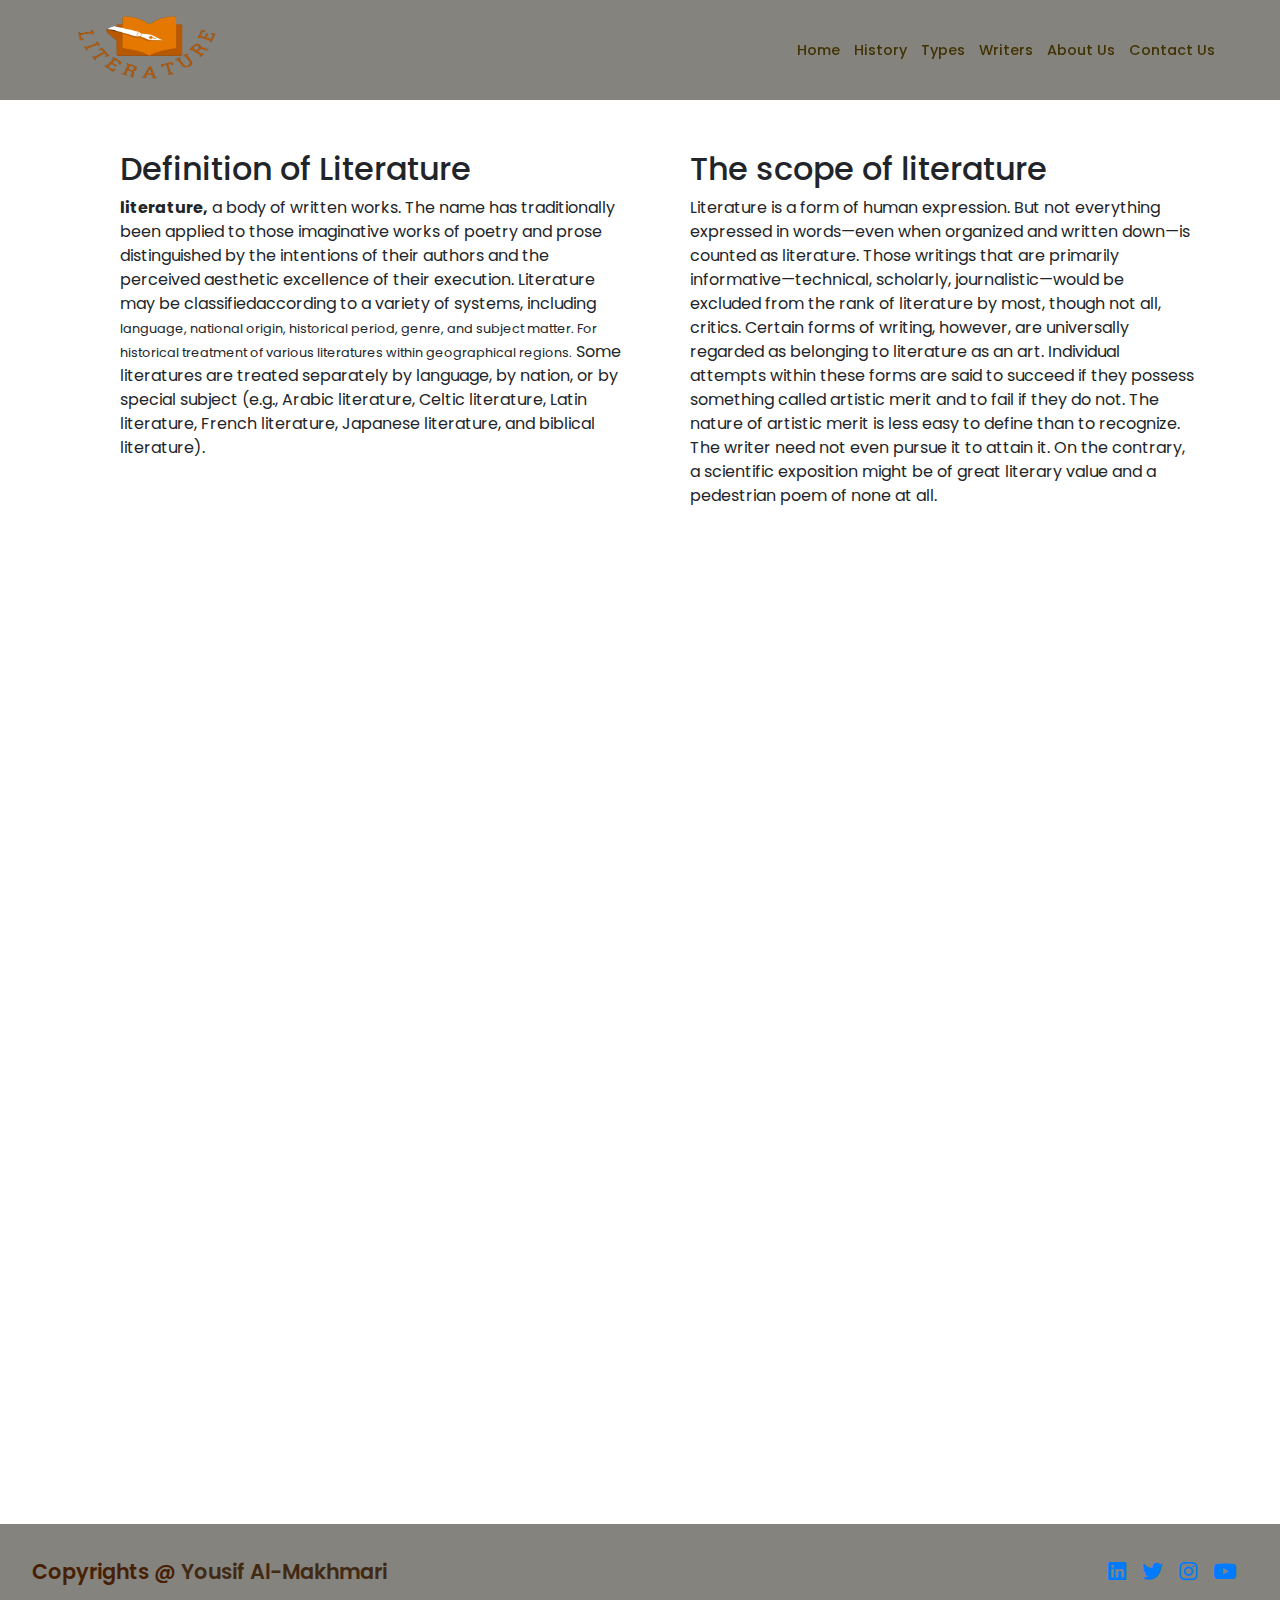
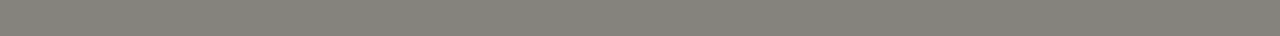
<file: index.html>
<!DOCTYPE html>
<html lang="en">
<head>
    <meta charset="UTF-8">
    <meta name="viewport" content="width=device-width, initial-scale=1.0">
    <link rel="stylesheet" href="css/bootstrap.css">
    <link rel="stylesheet" href="https://cdnjs.cloudflare.com/ajax/libs/font-awesome/5.15.4/css/all.min.css">
    <link rel="stylesheet" href="style.css">
    <title>Literature</title>
    <style>
        

        #main .row {
            padding-bottom: 100px;
        }

        #main .row .col-6 {
            padding-left: 50px;
        }
    </style>
</head>
<body>
    <header>
        <a href="#" class="logo"> <img src="images/theLogo.png" alt="logo of website"> </a>
        <nav class="navigation">
            <a href="index.html">Home</a>
            <a href="history.html">History</a>
            <a href="types.html">Types</a>
            <a href="writers.html">Writers</a>
            <a href="about-us.html">About Us</a>
            <a href="contact.html">Contact Us</a>
        </nav>
    </header>

    <section id="main" class="container">
        <div class="row">
            <div class="col-6">
                <h2>Definition of Literature </h2>
                <p>
                    <strong>literature,</strong> a body of written works. The name has traditionally been applied to those
                     imaginative works of poetry and prose distinguished by the intentions of their authors and the perceived
                     aesthetic excellence of their execution. Literature may be classifiedaccording to a 
                     variety of systems, including <small> language, national origin, historical period, genre, and subject matter. 
                     For historical treatment of various literatures within geographical regions.</small> Some literatures are 
                     treated separately by language, by nation, or by special subject (e.g., Arabic literature, 
                     Celtic literature, Latin literature, French literature, Japanese literature, and biblical literature).
                </p>
            </div>
            <div class="col-6">
                <h2>The scope of literature</h2>
                <p>
                    Literature is a form of human expression. But not everything expressed in words—even when organized and 
                    written down—is counted as literature. Those writings that are primarily informative—technical, scholarly, 
                    journalistic—would be excluded from the rank of literature by most, though not all, critics. Certain forms 
                    of writing, however, are universally regarded as belonging to literature as an art. Individual attempts 
                    within these forms are said to succeed if they possess something called artistic merit and to fail if they 
                    do not. The nature of artistic merit is less easy to define than to recognize. The writer need not even 
                    pursue it to attain it. On the contrary, 
                    a scientific exposition might be of great literary value and a pedestrian poem of none at all.
                </p>
            </div>
        </div>

        <div class="row">
            <div class="col-12">
                <iframe width="1154" height="643" src="https://www.youtube.com/embed/BzQCxasdUvg" title="WHAT IS LITERATURE?" 
                frameborder="0" allow="accelerometer; autoplay; clipboard-write; encrypted-media; gyroscope; picture-in-picture; web-share" 
                allowfullscreen></iframe>
            </div>
        </div>
        
    </section>

    <footer class="footer">
        <p class="footer-title">Copyrights @ <span>Yousif Al-Makhmari</span></p>
        <div class="social-icons">
            <a href="#"><i class="fab fa-linkedin"></i></a>
            <a href="#"><i class="fab fa-twitter"></i></a>
            <a href="#"><i class="fab fa-instagram"></i></a>
            <a href="#"><i class="fab fa-youtube"></i></a>
        </div>
    </footer>


 <!-- <div class="container">
    <div class="row">
        <div class="col-12">
    <header >
        <div class="container">
            <div class="row">
                <div class="col-2"> <img src="theLogo.png" alt="logo"> </div>
                <div class="col-2"> <a href="#home">Home</a> </div>
                <div class="col-2"> <a href="#history">Books</a> </div>
                <div class="col-2"> <a href="#types">Authors</a> </div>
                <div class="col-2"> <a href="#writers">Contact</a> </div>
                <div class="col-2"> <a href="#contact">Contact</a> </div>
            </div>
        </div>
    </header>
</div>
</div>

    <section >
        <div class="container">
        <div class="row">
            <div class="col-6">
                <h2>Definition of Literature </h2>
                <p>
                    <strong>literature,</strong> a body of written works. The name has traditionally been applied to those
                     imaginative works of poetry and prose distinguished by the intentions of their authors and the perceived
                     aesthetic excellence of their execution. Literature may be classifiedaccording to a 
                     variety of systems, including <small> language, national origin, historical period, genre, and subject matter. 
                     For historical treatment of various literatures within geographical regions.</small> Some literatures are 
                     treated separately by language, by nation, or by special subject (e.g., Arabic literature, 
                     Celtic literature, Latin literature, French literature, Japanese literature, and biblical literature).
                </p>
            </div>
            <div class="col-6">
                <h2>The scope of literature</h2>
                <p>
                    Literature is a form of human expression. But not everything expressed in words—even when organized and 
                    written down—is counted as literature. Those writings that are primarily informative—technical, scholarly, 
                    journalistic—would be excluded from the rank of literature by most, though not all, critics. Certain forms 
                    of writing, however, are universally regarded as belonging to literature as an art. Individual attempts 
                    within these forms are said to succeed if they possess something called artistic merit and to fail if they 
                    do not. The nature of artistic merit is less easy to define than to recognize. The writer need not even 
                    pursue it to attain it. On the contrary, 
                    a scientific exposition might be of great literary value and a pedestrian poem of none at all.
                </p>
            </div>
        </div>
        <div class="row">
            <div class="col-12">
                <video src="https://youtu.be/BzQCxasdUvg" controls></video>
            </div>
        </div>
     </div>
    </section>

    <footer>
        <p>&copy; 2023 Literature World. All rights reserved.</p>
    </footer>
</div> -->

</body>
</html>
</file>
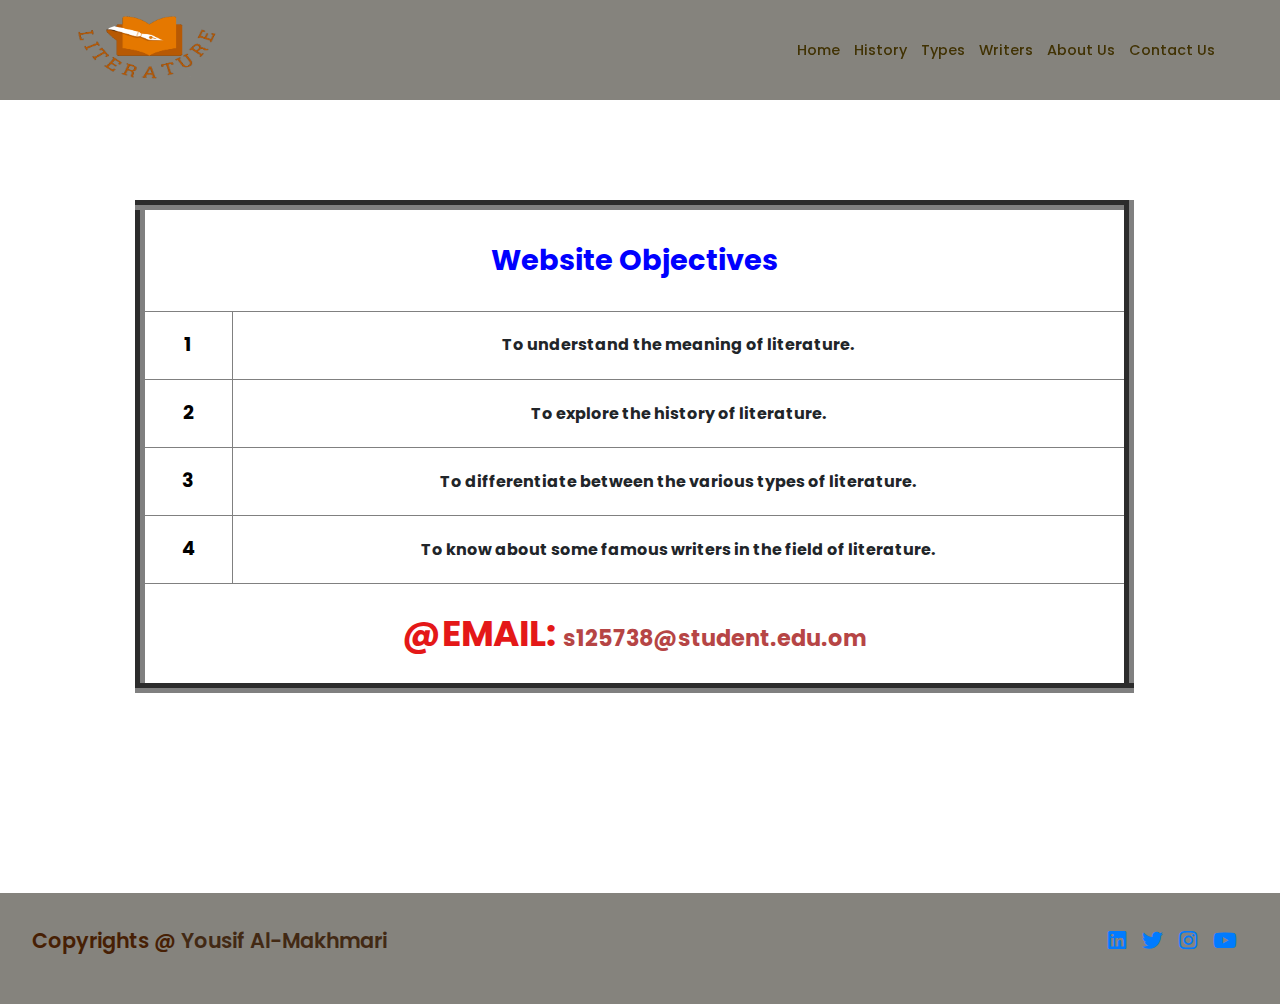
<file: about-us.html>
<!DOCTYPE html>
<html lang="en">
<head>
    <meta charset="UTF-8">
    <meta name="viewport" content="width=device-width, initial-scale=1.0">
    <link rel="stylesheet" href="css/bootstrap.css">
    <link rel="stylesheet" href="https://cdnjs.cloudflare.com/ajax/libs/font-awesome/5.15.4/css/all.min.css">
    <link rel="stylesheet" href="style.css">
    <title>Literature</title>
    <style type="text/css">
        table {
            width: 90%;
            margin: 50px;
        }

        td, th {
            padding: 1em;
        }

        td {
            font-size: 1.2em;
            font-weight: bold;
            color: rgb(0, 0, 0);
        }

        tbody {
            text-align: center;
        }

        tfoot {
            text-align: center;
            color: rgb(182, 69, 69);
            font-size: 1.4em;
        }
        tfoot span {
            padding-right: 0.8;
            color: rgb(228, 24, 24);
            font-size: 1.6em;
        }
    </style>
</head>
<body>
    <header>
        <a href="#" class="logo"> <img src="images/theLogo.png" alt="logo of website"> </a>
        <nav class="navigation">
            <a href="index.html">Home</a>
            <a href="history.html">History</a>
            <a href="types.html">Types</a>
            <a href="writers.html">Writers</a>
            <a href="about-us.html">About Us</a>
            <a href="contact.html">Contact Us</a>
        </nav>
    </header>

    <section class="container">
        <div class="row">
            <div class="col-12">
                <table border="10px">
                    
                    <thead style="text-align: center; font-size: 1.8em; color: blue;">
                        <th colspan="2">Website Objectives</th>
                    </thead>
                    <tbody>
                        <tr>
                            <td>1</td>
                            <th>To understand the meaning of literature.</th>
                        </tr>
                        <tr>
                            <td>2</td>
                            <th>To explore the history of literature.</th>
                        </tr>
                        <tr>
                            <td>3</td>
                            <th>To differentiate between the various types of literature.</th>
                        </tr>
                        <tr>
                            <td>4</td>
                            <th>To know about some famous writers in the field of literature. </th>
                        </tr>
                    </tbody>
                    <tfoot>
                        <th colspan="2"> <span>@EMAIL: </span> s125738@student.edu.om</th>
                    </tfoot>
                </table>
            </div>
        </div>
    </section>



    <footer class="footer">
        <p class="footer-title">Copyrights @ <span>Yousif Al-Makhmari</span></p>
        <div class="social-icons">
            <a href="#"><i class="fab fa-linkedin"></i></a>
            <a href="#"><i class="fab fa-twitter"></i></a>
            <a href="#"><i class="fab fa-instagram"></i></a>
            <a href="#"><i class="fab fa-youtube"></i></a>
        </div>
    </footer>

</body>
</html>
</file>
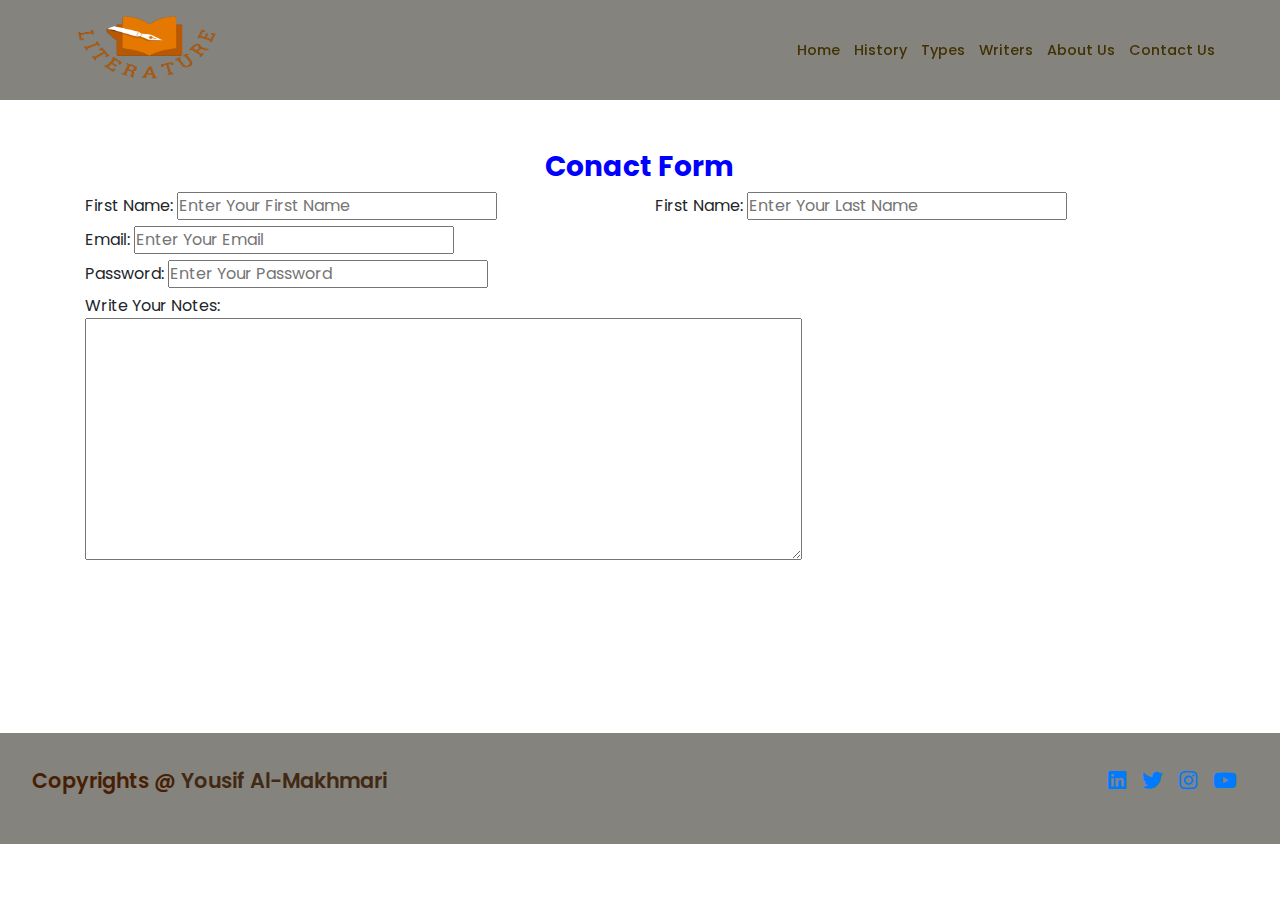
<file: contact.html>
<!DOCTYPE html>
<html lang="en">
<head>
    <meta charset="UTF-8">
    <meta name="viewport" content="width=device-width, initial-scale=1.0">
    <link rel="stylesheet" href="css/bootstrap.css">
    <link rel="stylesheet" href="https://cdnjs.cloudflare.com/ajax/libs/font-awesome/5.15.4/css/all.min.css">
    <link rel="stylesheet" href="style.css">
    <title>Literature</title>
    <style>
        section{
            width: 100%;
        }

    </style>
</head>
<body>
    <header>
        <a href="#" class="logo"> <img src="images/theLogo.png" alt="logo of website"> </a>
        <nav class="navigation">
            <a href="index.html">Home</a>
            <a href="history.html">History</a>
            <a href="types.html">Types</a>
            <a href="writers.html">Writers</a>
            <a href="about-us.html">About Us</a>
            <a href="contact.html">Contact Us</a>
        </nav>
    </header>
    
    <section class="container">

        <form action="">
            <div class="row">
                <div class="col-12">
                    <h3 style="text-align: center; color: blue; font-weight: bold;">Conact Form</h3>
                </div>
            </div>
            <div class="row">
                <div class="col-6">
                    <label for="f-name"> First Name:    </label>
                    <input type="text" name="first" id="f-name" placeholder="Enter Your First Name" maxlength="50">
                </div>
                <div class="col-6">
                    <label for="l-name"> First Name:    </label>
                    <input type="text" name="last" id="l-name" placeholder="Enter Your Last Name" maxlength="50">
                </div>
            </div>
            <div class="row">
                <div class="col-12">
                    <label for="mail"> Email:    </label>
                    <input type="text" name="email" id="mail" placeholder="Enter Your Email" maxlength="50">
                </div>
            </div>
            <div class="row">
                <div class="col-12">
                    <label for="pass">Password:     </label>
                    <input type="password" name="password" id="pass" placeholder="Enter Your Password" width="100%">
                </div>
            </div>
            <div class="row">
               <div class="col-12" >
                Write Your Notes:
                    <p>
                        <textarea name="notes" rows="10" cols="50" >
                        </textarea>
                    </p>
               </div>    
            </div>
        </form>
        
    </section>



    <footer class="footer">
        <p class="footer-title">Copyrights @ <span>Yousif Al-Makhmari</span></p>
        <div class="social-icons">
            <a href="#"><i class="fab fa-linkedin"></i></a>
            <a href="#"><i class="fab fa-twitter"></i></a>
            <a href="#"><i class="fab fa-instagram"></i></a>
            <a href="#"><i class="fab fa-youtube"></i></a>
        </div>
    </footer>

</body>
</html>
</file>
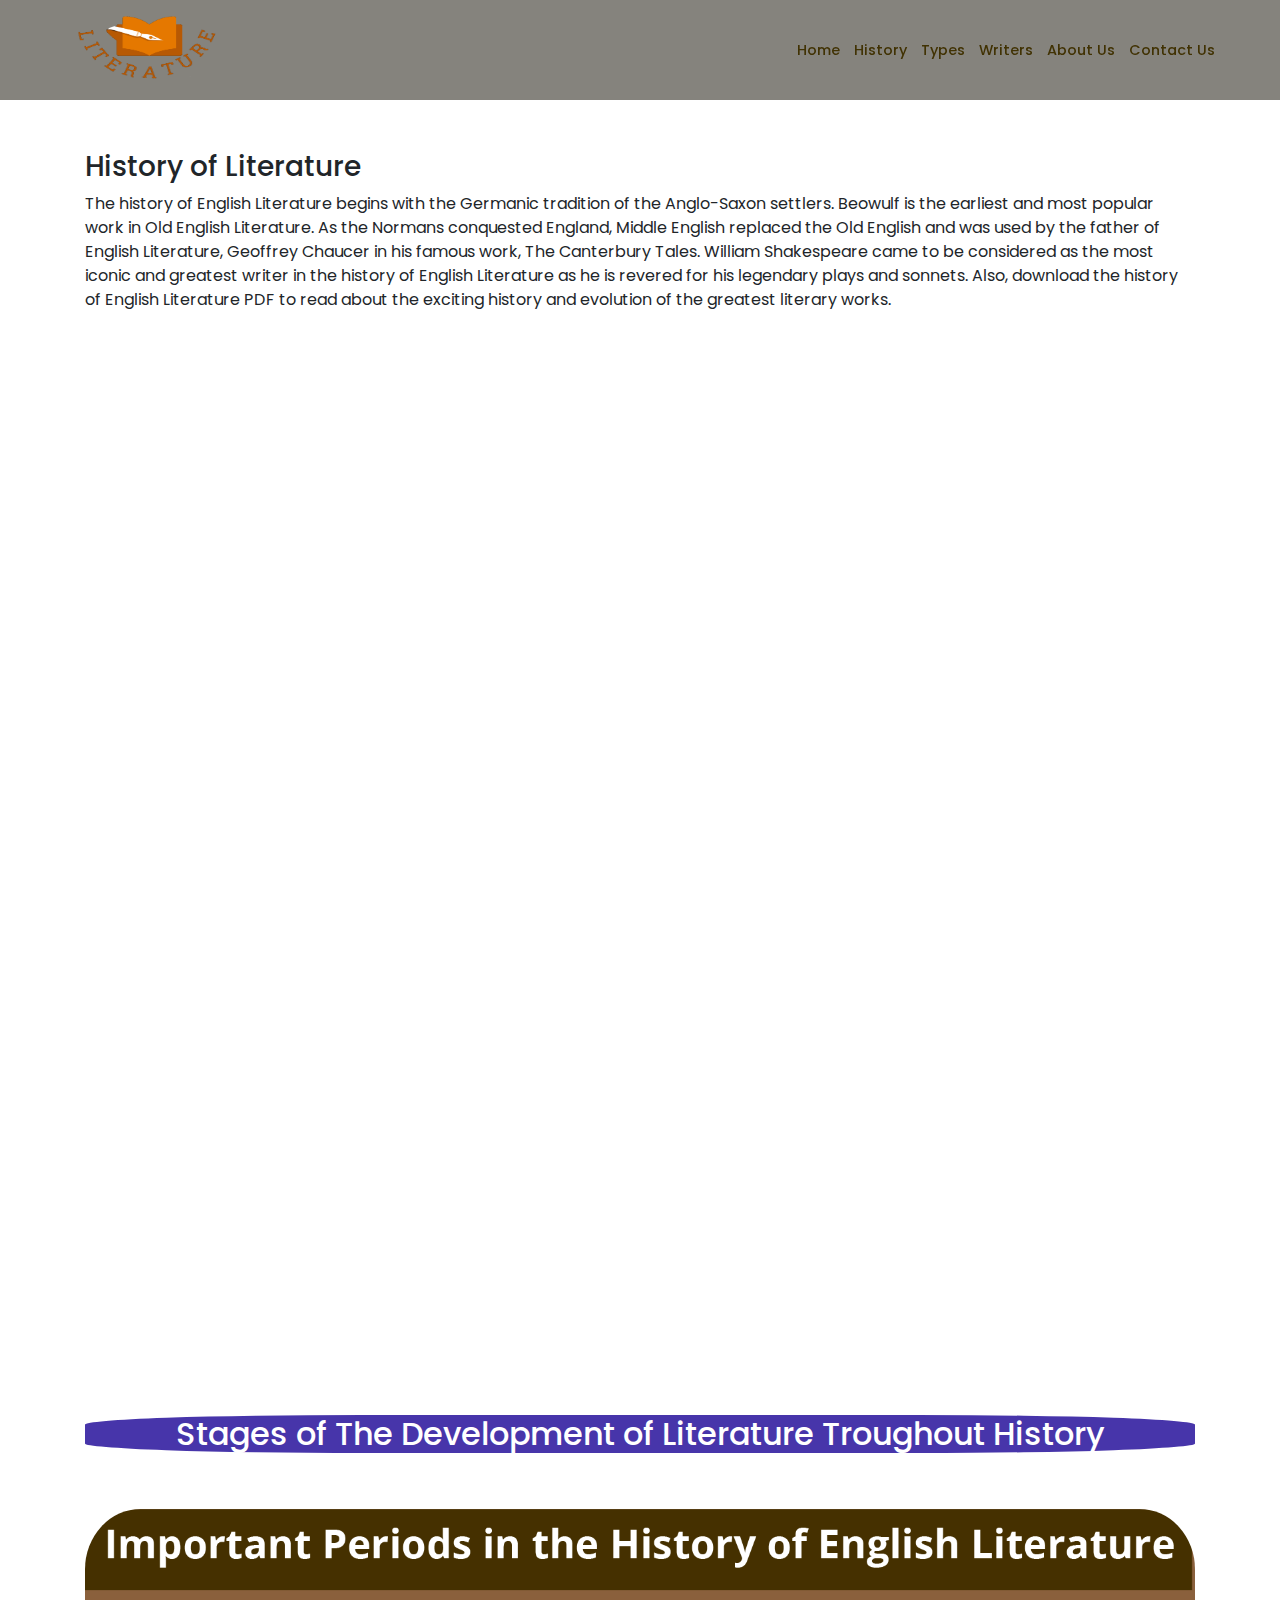
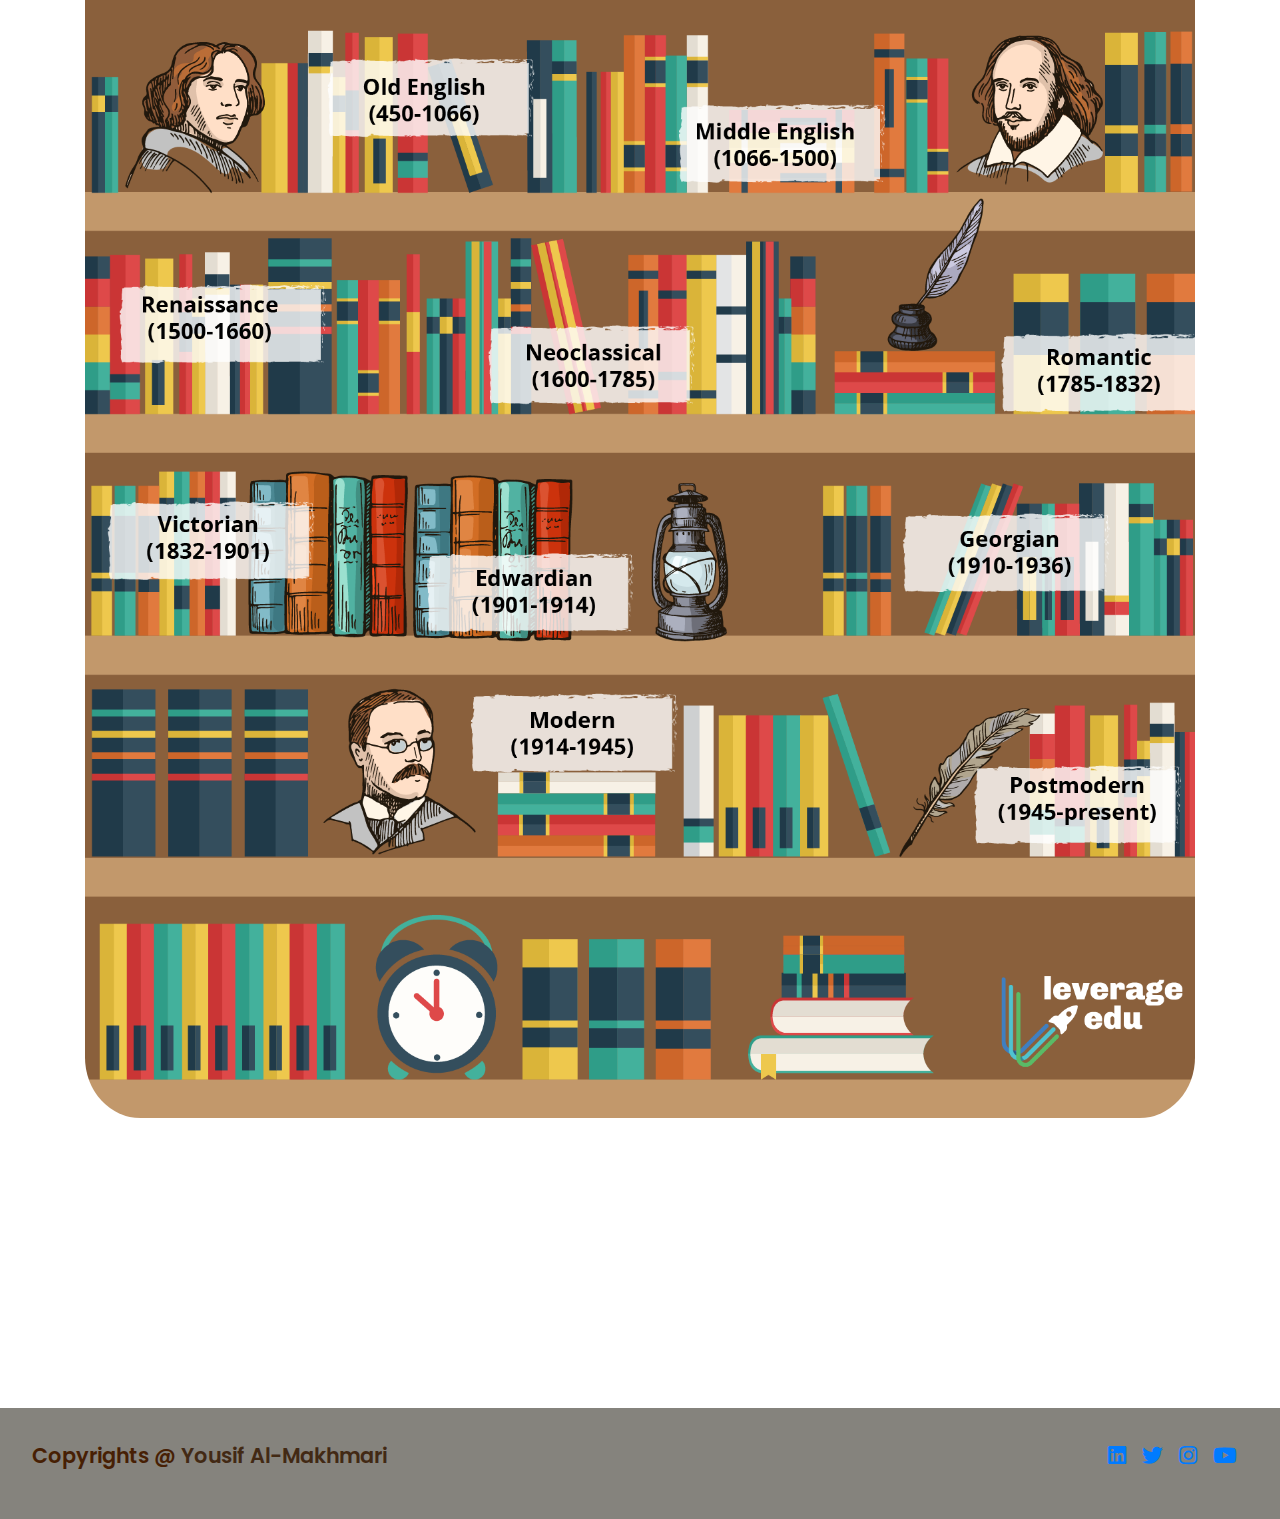
<file: history.html>
<!DOCTYPE html>
<html lang="en">
<head>
    <meta charset="UTF-8">
    <meta name="viewport" content="width=device-width, initial-scale=1.0">
    <link rel="stylesheet" href="css/bootstrap.css">
    <link rel="stylesheet" href="https://cdnjs.cloudflare.com/ajax/libs/font-awesome/5.15.4/css/all.min.css">
    <link rel="stylesheet" href="style.css">
    <title>Literature</title>
    <style>

        #main .row {
            padding-bottom: 100px;
        }

        #main .row .col-12 {
            padding-bottom: 40px;
        }

        #stages {
            width: 100%;
        }

        #stages h2 {
            width: 100%;
            background-color: rgb(71, 53, 170);
            color: white;
            text-align: center;
            border-radius: 25%;
            margin-bottom: 5%;
            margin-top: 15%;
        }

        #stages img {   
            width: 100%;
            height: 100%;
            border-radius: 5%;
        }
    </style>
</head>
<body>
    <header>
        <a href="#" class="logo"> <img src="images/theLogo.png" alt="logo of website"> </a>
        <nav class="navigation">
            <a href="index.html">Home</a>
            <a href="history.html">History</a>
            <a href="types.html">Types</a>
            <a href="writers.html">Writers</a>
            <a href="about-us.html">About Us</a>
            <a href="contact.html">Contact Us</a>
        </nav>
    </header>

    <Section id="main" class="container">
        <div class="row">
            <div class="col-12">
                <h3>History of Literature</h3>
                <p>The history of English Literature begins with the Germanic tradition
                     of the Anglo-Saxon settlers. Beowulf is the earliest and most popular 
                     work in Old English Literature. As the Normans conquested England, Middle 
                     English replaced the Old English and was used by the father of English 
                     Literature, Geoffrey Chaucer in his famous work, The Canterbury Tales. 
                     William Shakespeare came to be considered as the most iconic and greatest 
                     writer in the history of English Literature as he is revered for his legendary 
                     plays and sonnets. Also, download the history of English Literature PDF to 
                     read about the exciting history and evolution of the greatest literary works.
                </p>
            </div>
        </div>
        <div class="row">
            <div class="col-12">
                <iframe width="1154" height="634" src="https://www.youtube.com/embed/xz9rfDm1Wr4" 
                title="An introduction to the discipline of Literature" frameborder="0" 
                allow="accelerometer; autoplay; clipboard-write; encrypted-media; gyroscope; 
                picture-in-picture; web-share" allowfullscreen></iframe>
            </div>
        </div>
        <div class="row">
            <div class="col-12" id="stages">
                <h2>Stages of The Development of Literature Troughout History</h2>
                <div>
                    <img src="images/Important-Periods-in-the-History-of-English-Literature.png" 
                        alt="Stages of The Development of Literature Troughout History">
                </div>
                
                <!-- <div class="dropdown">
                    <h1>
                        <div class="badge badge-primary dropdown-toggle"
                            data-toggle="dropdown" id="drop-image">Stages of The Development of Literature Troughout History
                        </div>
                        <div class="dropdown-menu" aria-labelledby="drop-image">
                            <a class="dropdown-item" href="#">
                                <img src="images/Important-Periods-in-the-History-of-English-Literature.png" 
                                    alt="Stages of The Development of Literature Troughout History">
                            </a>
                        </div>
                    </h1>
                </div> -->
            </div>
        </div>
    </Section>


    <footer class="footer">
        <p class="footer-title">Copyrights @ <span>Yousif Al-Makhmari</span></p>
        <div class="social-icons">
            <a href="#"><i class="fab fa-linkedin"></i></a>
            <a href="#"><i class="fab fa-twitter"></i></a>
            <a href="#"><i class="fab fa-instagram"></i></a>
            <a href="#"><i class="fab fa-youtube"></i></a>
        </div>
    </footer>

</body>
</html>
</file>
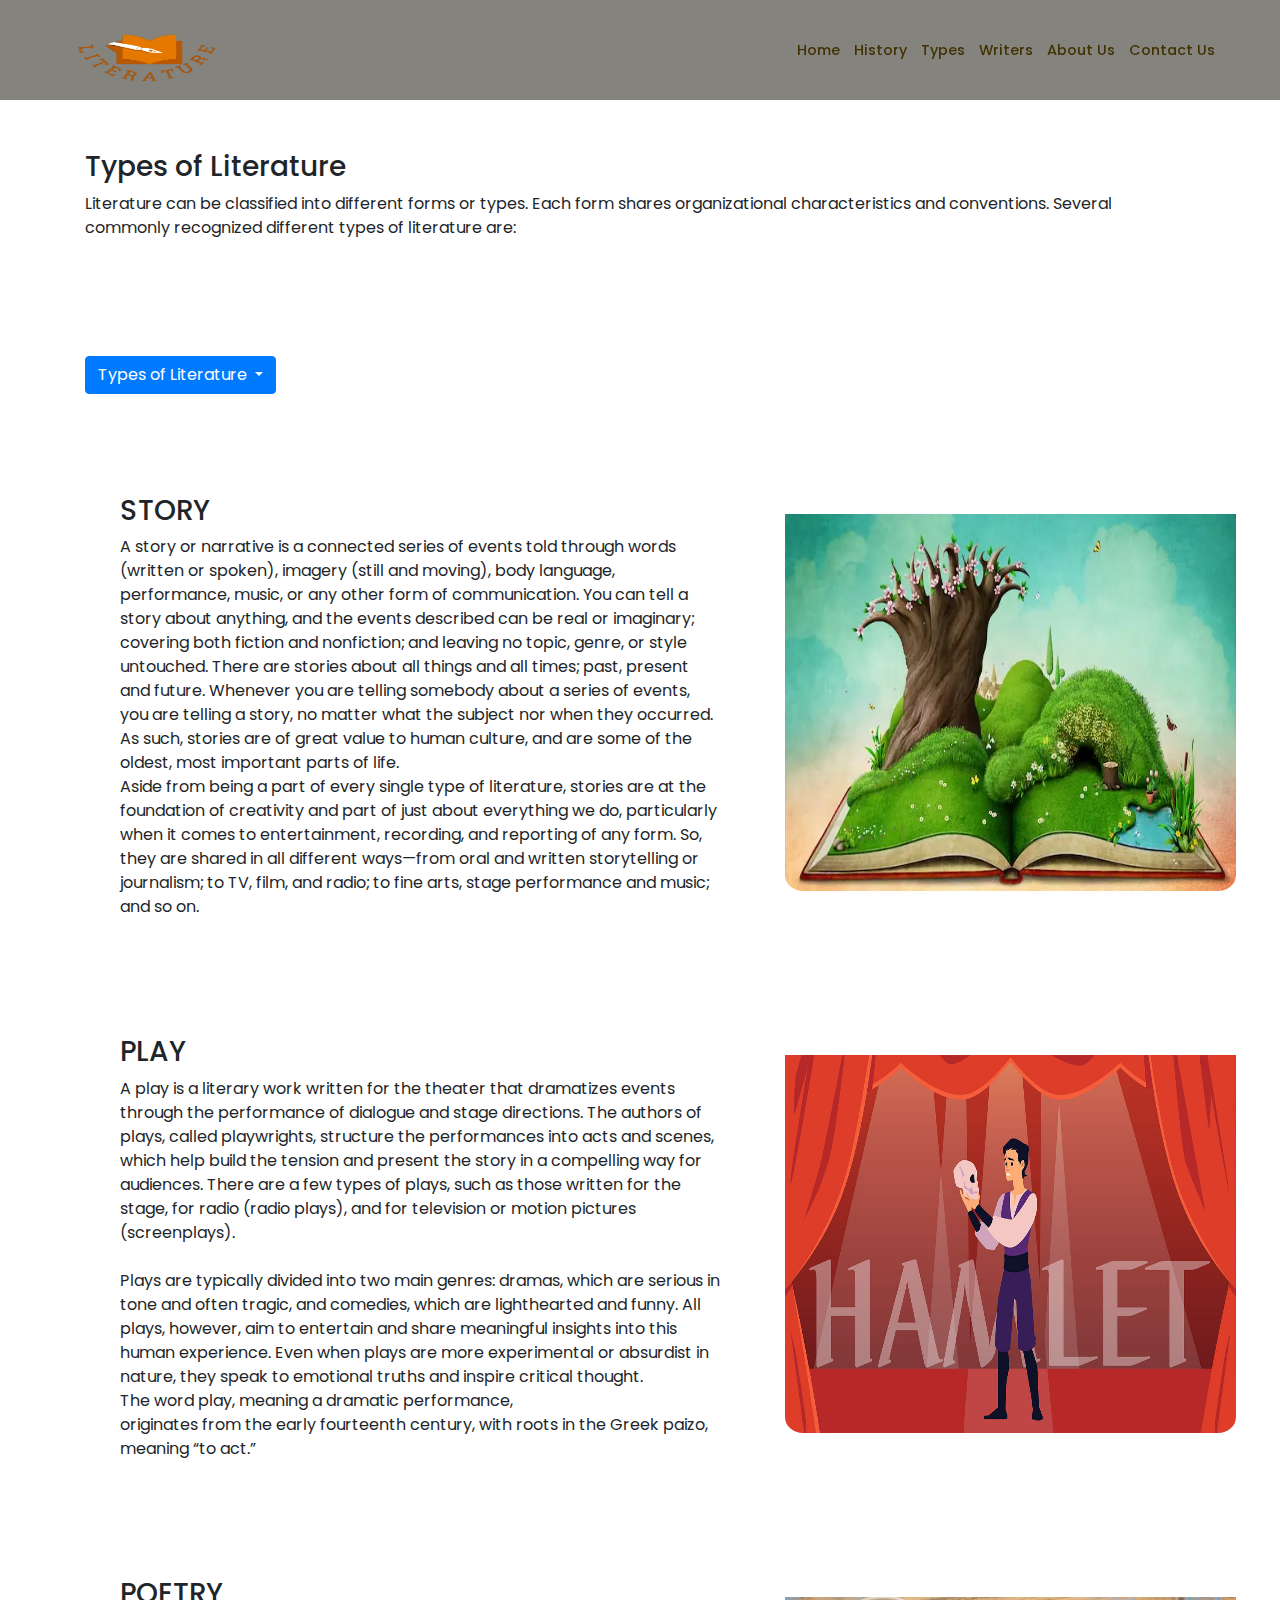
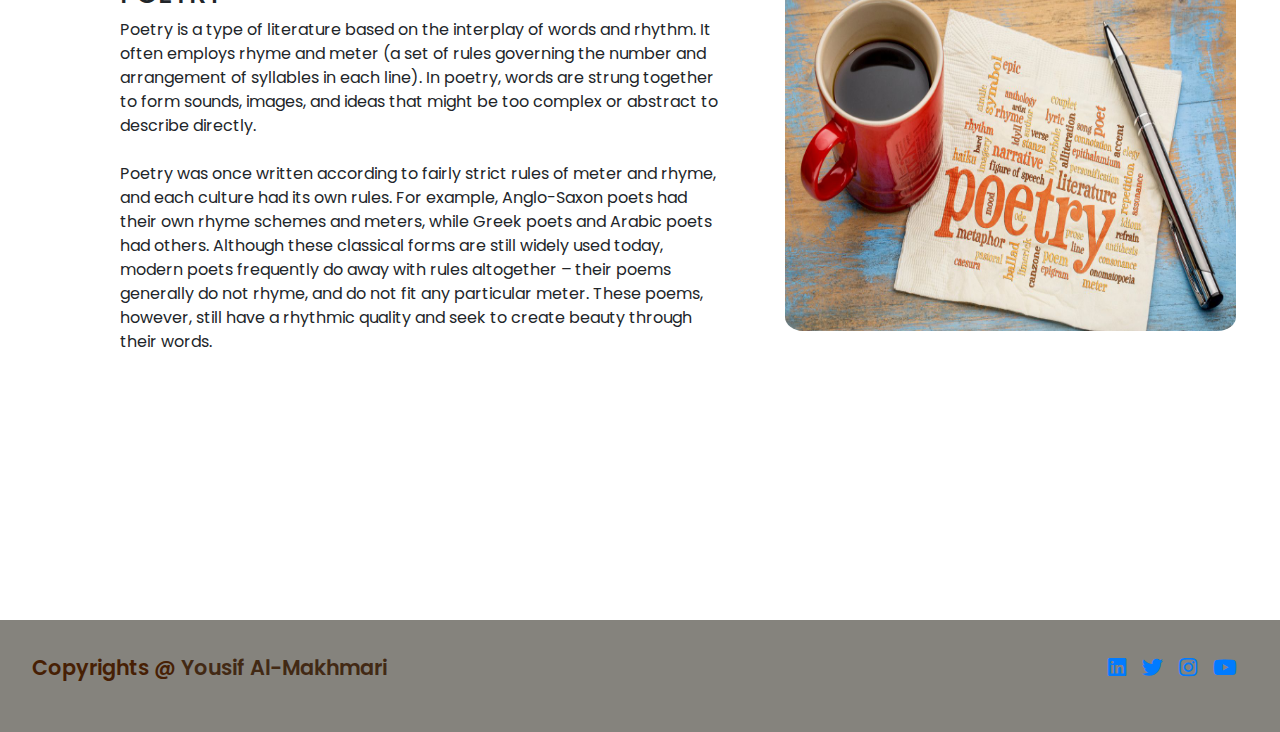
<file: types.html>
<!DOCTYPE html>
<html lang="en">
<head>
    <meta charset="UTF-8">
    <meta name="viewport" content="width=device-width, initial-scale=1.0">
    <link rel="stylesheet" href="css/bootstrap.css">
    <link rel="stylesheet" href="https://cdnjs.cloudflare.com/ajax/libs/font-awesome/5.15.4/css/all.min.css">
    <link rel="stylesheet" href="style.css">
    <title>Literature</title>
    <style type="text/css">

        #main .row {
            padding-bottom: 100px;
        }

        .type {
            padding-left: 50px;
        }

        img {
            width: 110%;
            height: 90%;
            border-radius: 4%;
            padding-top: 20px;
        }
    </style>
</head>
<body>
    <header>
        <a href="#" class="logo"> <img src="images/theLogo.png" alt="logo of website"> </a>
        <nav class="navigation">
            <a href="index.html">Home</a>
            <a href="history.html">History</a>
            <a href="types.html">Types</a>
            <a href="writers.html">Writers</a>
            <a href="about-us.html">About Us</a>
            <a href="contact.html">Contact Us</a>
        </nav>
    </header>

    <section id="main" class="container">
        <div class="row">
            <div class="col-12">
                <h3>Types of Literature</h3>
                <p>
                    Literature can be classified into different forms or types. Each form shares 
                    organizational characteristics and conventions. Several commonly recognized 
                    different types of literature are:
                </p>
            </div>
        </div>
        <div class="row">
            <div class="col-12">
                <div class="dropdown">
                    <button type="button" class="btn btn-primary dropdown-toggle" data-bs-toggle="dropdown">
                        Types of Literature 
                    </button>
                    <ul class="dropdown-menu">
                        <li><a class="dropdown-item" href="#story">Story</a></li>
                        <li><a class="dropdown-item" href="#play">Play</a></li>
                        <li><a class="dropdown-item" href="#poetry">Poetry</a></li>
                    </ul>
                </div>
            </div>
        </div>            
        <div class="row">
            <div class="col-7 type" id="story">
                <h3>STORY</h3>
                <p>
                    A story or narrative is a connected series of events told through words (written 
                    or spoken), imagery (still and moving), body language, performance, music, or any 
                    other form of communication. You can tell a story about anything, and the events 
                    described can be real or imaginary; covering both fiction and nonfiction; and 
                    leaving no topic, genre, or style untouched. There are stories about all things 
                    and all times; past, present and future. Whenever you are telling somebody about 
                    a series of events, you are telling a story, no matter what the subject nor when 
                    they occurred. As such, stories are of great value to human culture, and are some 
                    of the oldest, most important parts of life. <br>
                    Aside from being a part of every single type of literature, stories are at the 
                    foundation of creativity and part of just about everything we do, particularly when 
                    it comes to entertainment, recording, and reporting of any form. So, they are shared 
                    in all different ways—from oral and written storytelling or journalism; to TV, film, 
                    and radio; to fine arts, stage performance and music; and so on.
                </p>
            </div>
            <div class="col-5 type">
                <img src="images/story.webp" alt="pic of story">
            </div>
        </div>
        <div class="row">
            <div class="col-7 type" id="play">
                <h3>PLAY</h3>
                <p>
                    A play is a literary work written for the theater that dramatizes events through the 
                    performance of dialogue and stage directions. The authors of plays, called playwrights, 
                    structure the performances into acts and scenes, which help build the tension and present 
                    the story in a compelling way for audiences. There are a few types of plays, such as those 
                    written for the stage, for radio (radio plays), and for television or motion pictures 
                    (screenplays). <br> <br> Plays are typically divided into two main genres: dramas, which 
                    are serious in tone and often tragic, and comedies, which are lighthearted and funny. All 
                    plays, however, aim to entertain and share meaningful insights into this human experience. 
                    Even when plays are more experimental or absurdist in nature, they speak to emotional truths 
                    and inspire critical thought. <br> 
                    The word play, meaning a dramatic performance, <br> originates from the early fourteenth 
                    century, with roots in the Greek paizo, meaning “to act.”
                </p>
            </div>
            <div class="col-5 type">
                <img src="images/play.jpg" alt="pic of play">
            </div>
        </div>
        <div class="row">
            <div class="col-7 type" id="poetry">
                <h3>POETRY</h3>
                <p>
                    Poetry is a type of literature based on the interplay of words and rhythm. It often employs 
                    rhyme and meter (a set of rules governing the number and arrangement of syllables in each 
                    line). In poetry, words are strung together to form sounds, images, and ideas that might be 
                    too complex or abstract to describe directly. <br> <br> Poetry was once written according to 
                    fairly strict rules of meter and rhyme, and each culture had its own rules. For example, 
                    Anglo-Saxon poets had their own rhyme schemes and meters, while Greek poets and Arabic poets 
                    had others. Although these classical forms are still widely used today, modern poets frequently 
                    do away with rules altogether – their poems generally do not rhyme, and do not fit any particular 
                    meter. These poems, however, still have a rhythmic quality and seek to create beauty through 
                    their words.
                </p>
            </div>
            <div class="col-5 type">
                <img src="images/poetry.jpg" alt="pic of poetry">
            </div>
        </div>
    </section>

    <footer class="footer">
        <p class="footer-title">Copyrights @ <span>Yousif Al-Makhmari</span></p>
        <div class="social-icons">
            <a href="#"><i class="fab fa-linkedin"></i></a>
            <a href="#"><i class="fab fa-twitter"></i></a>
            <a href="#"><i class="fab fa-instagram"></i></a>
            <a href="#"><i class="fab fa-youtube"></i></a>
        </div>
    </footer>

</body>
</html>
</file>
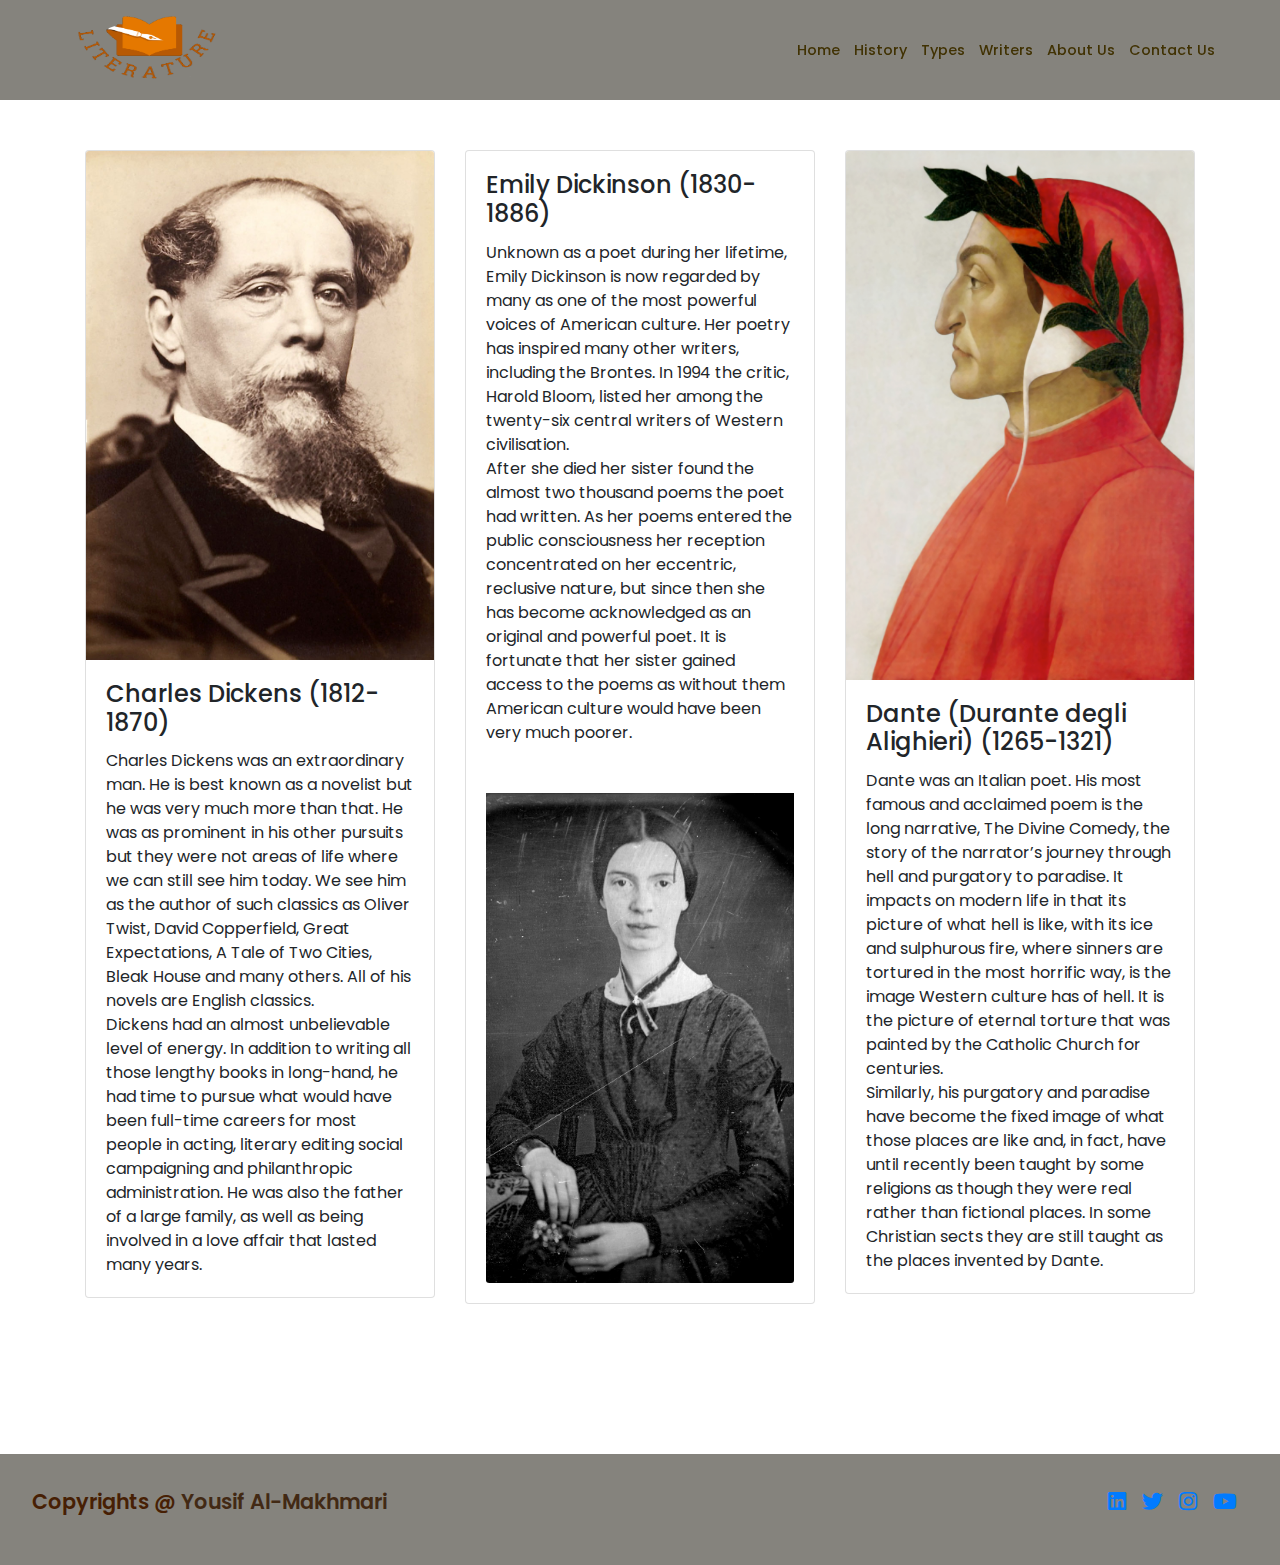
<file: writers.html>
<!DOCTYPE html>
<html lang="en">
<head>
    <meta charset="UTF-8">
    <meta name="viewport" content="width=device-width, initial-scale=1.0">
    <link rel="stylesheet" href="css/bootstrap.css">
    <link rel="stylesheet" href="https://cdnjs.cloudflare.com/ajax/libs/font-awesome/5.15.4/css/all.min.css">
    <link rel="stylesheet" href="style.css">
    <title>Literature</title>

</head>
<body>
    <header>
        <a href="#" class="logo"> <img src="images/theLogo.png" alt="logo of website"> </a>
        <nav class="navigation">
            <a href="index.html">Home</a>
            <a href="history.html">History</a>
            <a href="types.html">Types</a>
            <a href="writers.html">Writers</a>
            <a href="about-us.html">About Us</a>
            <a href="contact.html">Contact Us</a>
        </nav>
    </header>

    <section class="container">
        <div class="row">
            <div class="col-4">
                <div class="card" style="width: 100%;">
                    <img class="card-img-top" src="images/Charles_Dickens.jpg" alt="pic of Charles Dickens">
                    <div class="card-body">
                        <h4 class="card-title"> Charles Dickens (1812-1870) </h4>
                        <div class="card-text">
                            Charles Dickens was an extraordinary man. He is best known as a novelist but he 
                            was very much more than that. He was as prominent in his other pursuits but they 
                            were not areas of life where we can still see him today. We see him as the author 
                            of such classics as Oliver Twist, David Copperfield, Great Expectations, A Tale of 
                            Two Cities, Bleak House and many others. All of his novels are English classics. <br>
                            Dickens had an almost unbelievable level of energy. In addition to writing all those 
                            lengthy books in long-hand, he had time to pursue what would have been full-time careers 
                            for most people in acting, literary editing social campaigning and philanthropic administration. 
                            He was also the father of a large family, as well as being involved in a love affair that lasted many years.
                        </div>
                    </div>
                </div>
            </div>
            <div class="col-4">
                <div class="card" style="width: 100%;">
                    <div class="card-body">
                        <h4 class="card-title"> Emily Dickinson (1830-1886) </h4>
                        <div class="card-text">
                            Unknown as a poet during her lifetime, Emily Dickinson is now regarded by many as one 
                            of the most powerful voices of American culture. Her poetry has inspired many other 
                            writers, including the Brontes. In 1994 the critic, Harold Bloom, listed her among the 
                            twenty-six central writers of Western civilisation. <br> After she died her sister found 
                            the almost two thousand poems the poet had written. As her poems entered the public consciousness 
                            her reception concentrated on her eccentric, reclusive nature, but since then she has become 
                            acknowledged as an original and powerful poet. It is fortunate that her sister gained access 
                            to the poems as without them American culture would have been very much poorer. <br> <br> <br>
                        </div>
                        <img class="card-img-bottom" src="images/Emily_Dickinson.jpg" alt="pic of Emily_Dickinson">
                    </div>
                </div>
            </div>
            <div class="col-4">
                <div class="card" style="width: 100%;">
                    <img class="card-img-top" src="images/Dante.jpg" alt="pic of Dante">
                    <div class="card-body">
                        <h4 class="card-title"> Dante (Durante degli Alighieri) (1265-1321)</h4>
                        <div class="card-text">
                            Dante was an Italian poet. His most famous and acclaimed poem is the long narrative, The Divine Comedy, 
                            the story of the narrator’s journey through hell and purgatory to paradise. It impacts on modern life 
                            in that its picture of what hell is like, with its ice and sulphurous fire, where sinners are tortured 
                            in the most horrific way, is the image Western culture has of hell. It is the picture of eternal torture 
                            that was painted by the Catholic Church for centuries. <br> Similarly, his purgatory and paradise have become 
                            the fixed image of what those places are like and, in fact, have until recently been taught by some religions 
                            as though they were real rather than fictional places. In some Christian sects they are still taught as the 
                            places invented by Dante.
                        </div>
                    </div>
                </div>
            </div>
        </div>

    </section>


    <footer class="footer">
        <p class="footer-title">Copyrights @ <span>Yousif Al-Makhmari</span></p>
        <div class="social-icons">
            <a href="#"><i class="fab fa-linkedin"></i></a>
            <a href="#"><i class="fab fa-twitter"></i></a>
            <a href="#"><i class="fab fa-instagram"></i></a>
            <a href="#"><i class="fab fa-youtube"></i></a>
        </div>
    </footer>

</body>
</html>
</file>
<file: style.css>
@import url('https://fonts.googleapis.com/css2?family=Poppins:ital,wght@0,100;0,200;0,300;0,400;0,500;0,600;0,700;0,800;0,900;1,100;1,200;1,300;1,400;1,500;1,600;1,700;1,800;1,900&display=swap');

*{
    font-family: 'Poppins', sans-serif;
    margin: 0;
    padding: 0;
    box-sizing: border-box;
    scroll-behavior: smooth; 
}

header {
    background-color: #7a7871ea;
    width: 100%;
    position: fixed;
    z-index: 999;
    display: flex;
    justify-content: space-between;
    align-items: center;
    padding: 10px 65px ;
}

.logo img {
    height: 5em;
    width: 10em;
}

.navigation a{
    color: #413203;
    text-decoration: none;
    font-size: 0.9em;
    font-weight: 500;
    padding-left: 10px;
}

.navigation a:hover{
    color: #c7a074;
}

section {
    padding: 150px 200px;
}

.footer {
    background-color:#7a7871ea;
    color: #471f04;
    padding: 2em;
    display: flex;
    justify-content: space-between;
}

.footer-title {
    font-size: 1.3em;
    font-weight: 600;
}

.footer-title span {
    color: #422914;
}

.footer .social-icons a{
    font-size: 1.3em;
    padding: 0 12px 0 0;
}


/* Small */
@media (min-width: 768px) {
    .container {
      width: 750px;
    }
  }
  /* Medium */
  @media (min-width: 992px) {
    .container {
      width: 970px;
    }
  }
  /* Large */
  @media (min-width: 1200px) {
    .container {
      width: 1170px;
    }
  }
</file>
